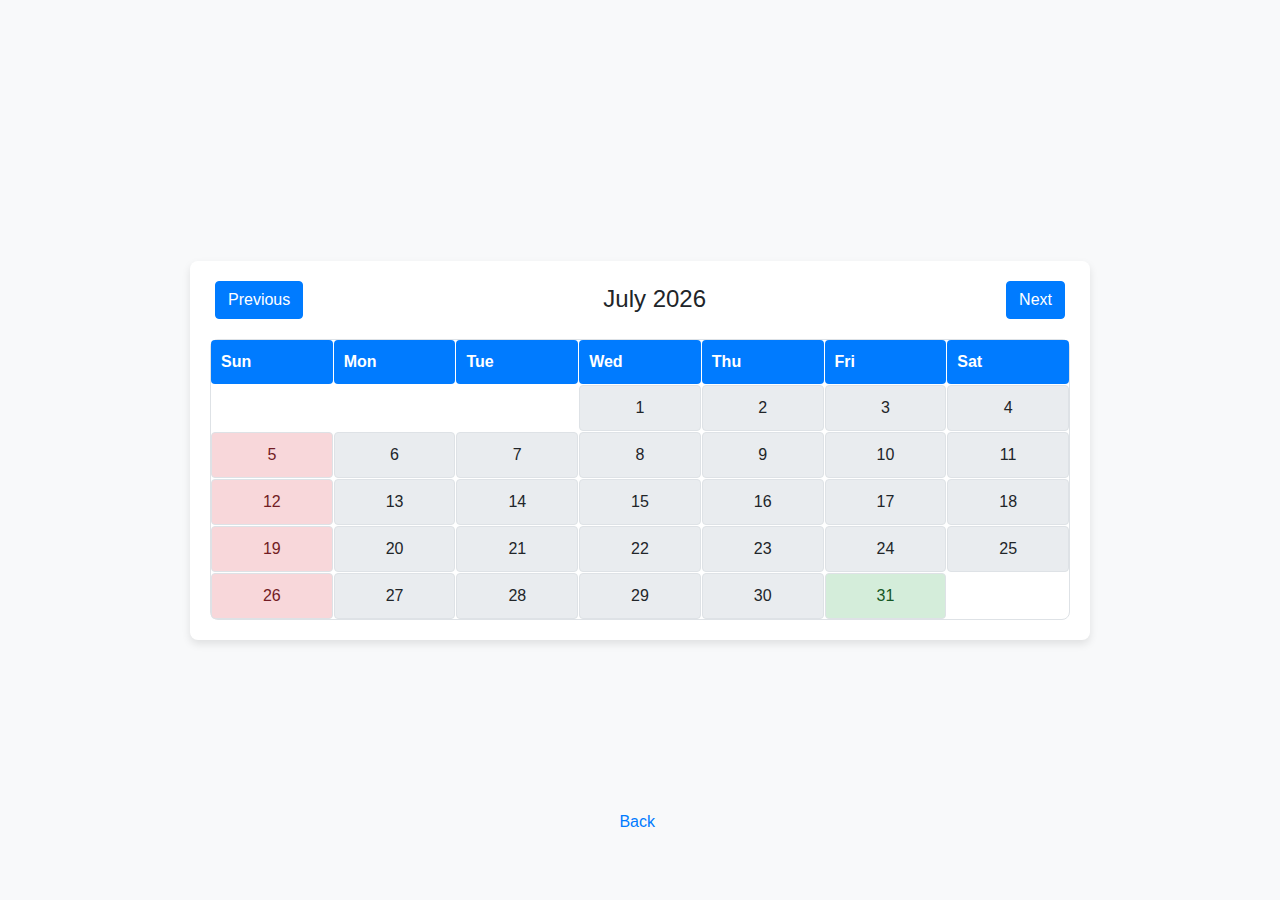
<file: templates/calendar.html>
<!DOCTYPE html>
<html lang="en">
<head>
    <meta charset="UTF-8">
    <meta name="viewport" content="width=device-width, initial-scale=1.0">
    <title>Calendar | Abhinandan H.S. School Betma</title>
    <link rel="stylesheet" href="https://stackpath.bootstrapcdn.com/bootstrap/4.5.2/css/bootstrap.min.css">
    <style>
        body {
            font-family: Arial, sans-serif;
            background-color: #f8f9fa;
            display: flex;
            justify-content: center;
            align-items: center;
            height: 100vh;
            margin: 0;
        }

        .container {
            max-width: 900px;
            background-color: #ffffff;
            padding: 20px;
            border-radius: 8px;
            box-shadow: 0 4px 8px rgba(0, 0, 0, 0.1);
        }

        .calendar-header {
            display: flex;
            justify-content: space-between;
            align-items: center;
            margin-bottom: 20px;
        }

        .calendar-header h2 {
            margin: 0;
            font-size: 24px;
        }

        .calendar {
            display: grid;
            grid-template-columns: repeat(7, 1fr);
            gap: 1px;
        }

        .day {
            padding: 10px;
            text-align: center;
            background-color: #e9ecef;
            position: relative;
            border: 1px solid #dee2e6;
            border-radius: 4px;
            cursor: pointer;
        }

        .day:hover {
            background-color: #ced4da;
        }

        .header {
            font-weight: bold;
            background-color: #007bff;
            color: white;
            padding: 10px;
            border-radius: 4px;
        }

        .day.sunday {
            background-color: #f8d7da;
            color: #721c24;
        }

        .day.sunday:hover {
            background-color: #f5c6cb;
        }

        .day.end-mark {
            background-color: #d4edda;
            color: #155724;
        }

        .event {
            background-color: #28a745;
            color: white;
            border-radius: 4px;
            padding: 2px 5px;
            display: block;
            margin-top: 5px;
            font-size: 12px;
        }

        .tooltip-content {
            position: absolute;
            top: 100%;
            left: 0;
            background-color: #ffffff;
            border: 1px solid #dee2e6;
            border-radius: 4px;
            padding: 5px;
            display: none;
            box-shadow: 0 4px 8px rgba(0, 0, 0, 0.1);
            z-index: 10;
            white-space: nowrap;
            font-size: 12px;
        }

        .day:hover .tooltip-content {
            display: block;
        }

        .btn {
            margin: 0 5px;
        }

        .calendar-container {
            border: 1px solid #dee2e6;
            border-radius: 8px;
        }
        .back{
            height: 50px;
            width: 100px;
            padding: 5px;
            position: absolute;
            bottom: 5%;
            left: 48%;
        }
   </style>
</head>
<body>
    <div class="container">
        <div class="calendar-header">
            <button id="prev-month" class="btn btn-primary">Previous</button>
            <h2 id="month-year"></h2>
            <button id="next-month" class="btn btn-primary">Next</button>
        </div>
        <div id="calendar" class="calendar calendar-container"></div>
    </div>
    <a href="/" class="back">Back</a>
    <script>
        document.addEventListener('DOMContentLoaded', function() {
            const calendar = document.getElementById('calendar');
            const monthYear = document.getElementById('month-year');
            const prevMonthButton = document.getElementById('prev-month');
            const nextMonthButton = document.getElementById('next-month');

            let currentDate = new Date();

            function createCalendar(month, year) {
                calendar.innerHTML = '';
                const daysOfWeek = ['Sun', 'Mon', 'Tue', 'Wed', 'Thu', 'Fri', 'Sat'];

                daysOfWeek.forEach(day => {
                    const dayHeader = document.createElement('div');
                    dayHeader.classList.add('header');
                    dayHeader.textContent = day;
                    calendar.appendChild(dayHeader);
                });

                const firstDayOfMonth = new Date(year, month, 1).getDay();
                const daysInMonth = new Date(year, month + 1, 0).getDate();

                let dayCount = 1;

                for (let i = 0; i < firstDayOfMonth; i++) {
                    calendar.appendChild(document.createElement('div')); // Empty space
                }

                for (let i = 1; i <= daysInMonth; i++) {
                    const dayCell = document.createElement('div');
                    dayCell.classList.add('day');
                    if (new Date(year, month, i).getDay() === 0) {
                        dayCell.classList.add('sunday'); // Highlight Sundays
                    }
                    if (i === daysInMonth) {
                        dayCell.classList.add('end-mark'); // Highlight last day
                    }
                    dayCell.textContent = dayCount;

                    const eventKey = `${i}-${month + 1}`; // Example: 1-1 for Jan 1st
                    if (events[eventKey]) {
                        const eventSpan = document.createElement('span');
                        eventSpan.classList.add('event');
                        eventSpan.textContent = events[eventKey];
                        dayCell.appendChild(eventSpan);

                        const tooltip = document.createElement('div');
                        tooltip.classList.add('tooltip-content');
                        tooltip.innerHTML = events[eventKey];
                        dayCell.appendChild(tooltip);
                    }

                    calendar.appendChild(dayCell);
                    dayCount++;
                }

                monthYear.textContent = `${months[month]} ${year}`;
            }

            function updateCalendar() {
                createCalendar(currentDate.getMonth(), currentDate.getFullYear());
            }

            prevMonthButton.addEventListener('click', function() {
                currentDate.setMonth(currentDate.getMonth() - 1);
                updateCalendar();
            });

            nextMonthButton.addEventListener('click', function() {
                currentDate.setMonth(currentDate.getMonth() + 1);
                updateCalendar();
            });

            const months = [
                'January', 'February', 'March', 'April', 'May', 'June',
                'July', 'August', 'September', 'October', 'November', 'December'
            ];

            const events = {
                '1-1': 'New Year\'s Day',
                '14-4': 'Ambedkar Jayanti',
                '1-5': 'Labour Day',
                '15-8': 'Independence Day',
                '2-10': 'Gandhi Jayanti',
                '25-12': 'Christmas Day',
                '1-10': 'Navratri Starts',
                '10-10': 'Dussehra',
                '25-12': 'Christmas Day',
                '7-11': 'Diwali',
                '14-11': 'Children\'s Day',
                // Hindu Calendar Events
                '7-9': 'Ganesh Chaturthi',
                '30-10': 'Diwali',
                '25-11': 'Guru Nanak Jayanti',
                '1-8': 'Raksha Bandhan',
                '12-10': 'Navratri',
                // Add more events here as needed
            };

            updateCalendar();
        });
    </script>
</body>
</html>
</file>
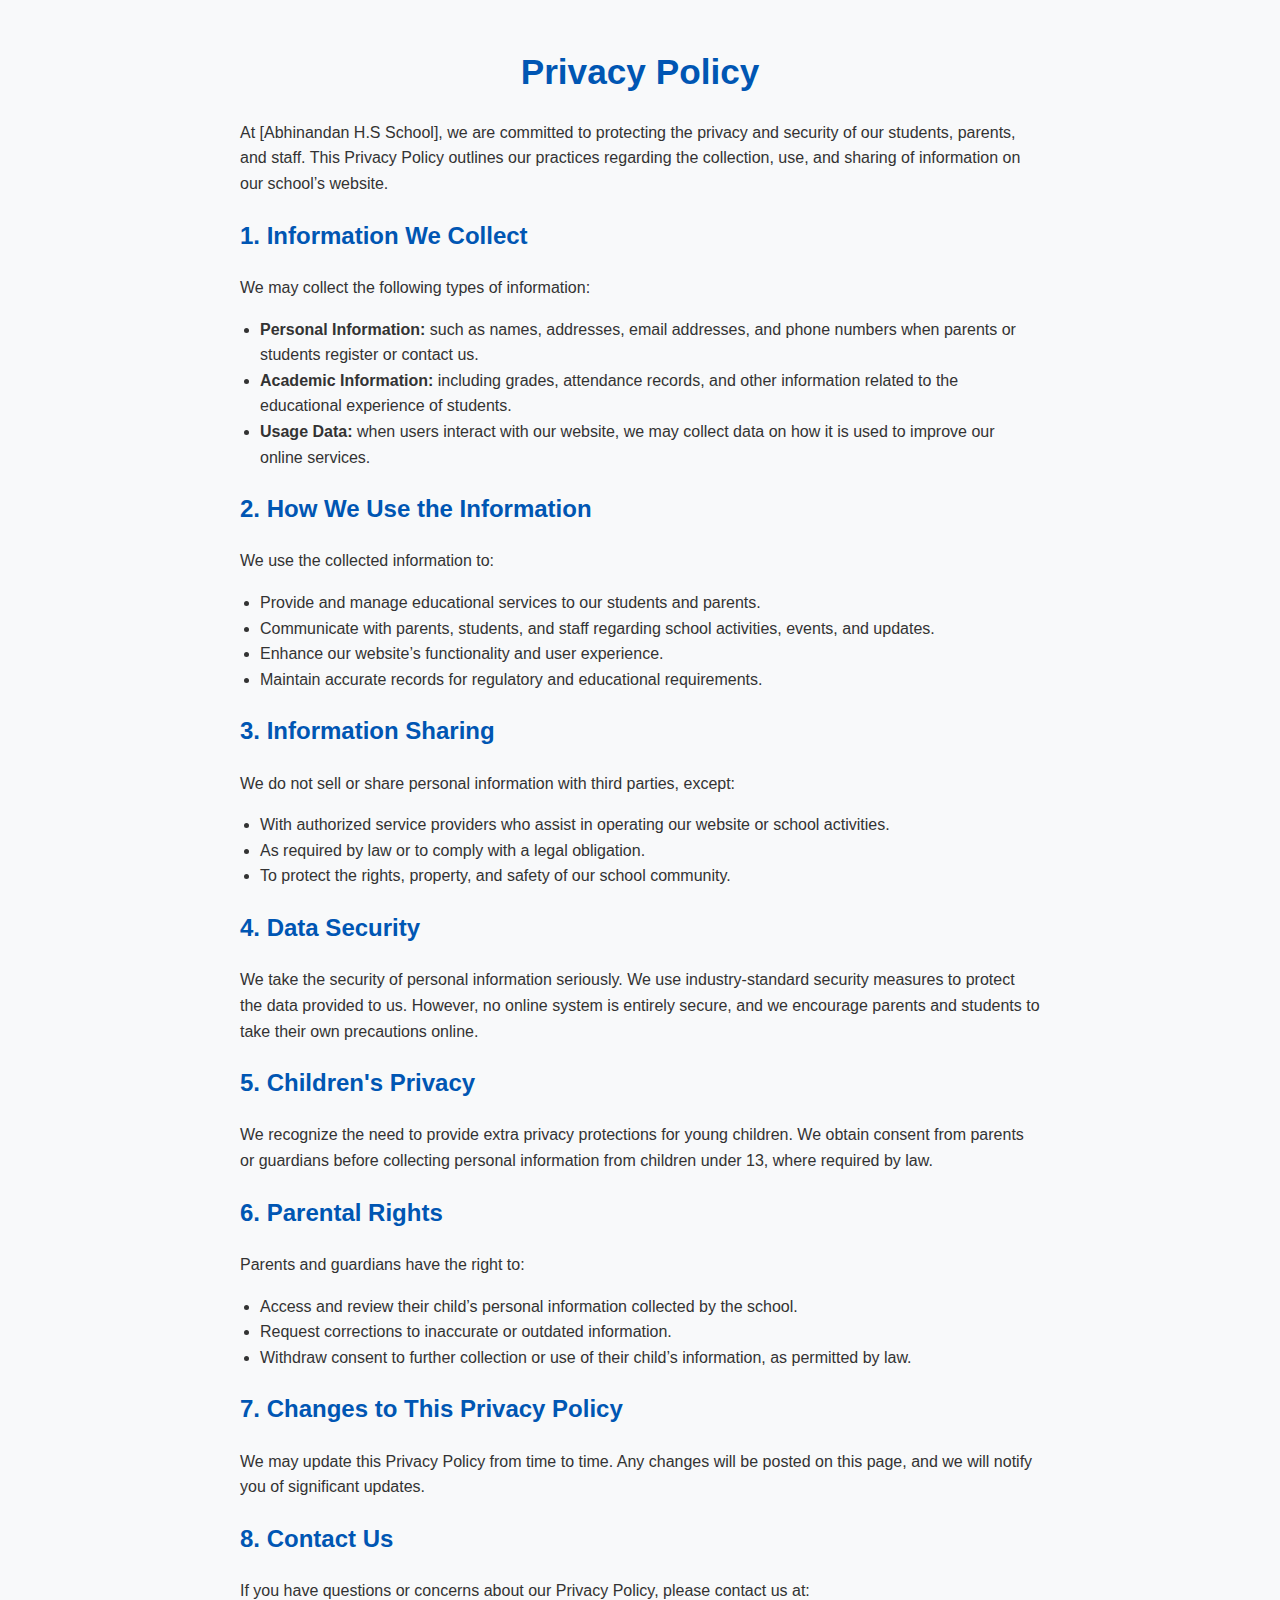
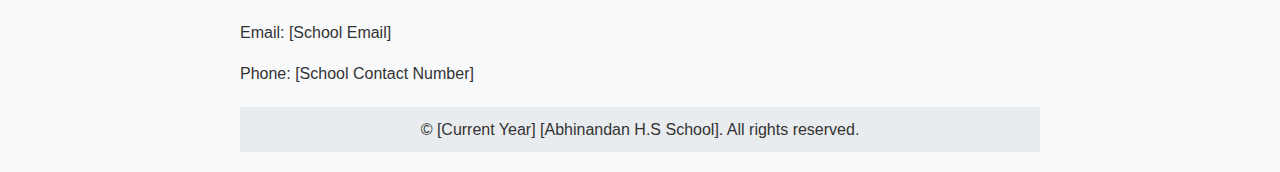
<file: templates/privacy.html>
<!DOCTYPE html>
<html lang="en">
<head>
    <meta charset="UTF-8">
    <meta name="viewport" content="width=device-width, initial-scale=1.0">
    <title>School Privacy Policy</title>
    <style>
        body {
            font-family: Arial, sans-serif;
            line-height: 1.6;
            color: #333;
            margin: 0;
            padding: 0;
            background-color: #f8f9fa;
        }
        .container {
            max-width: 800px;
            margin: auto;
            padding: 20px;
        }
        h1, h2 {
            color: #0056b3;
        }
        h1 {
            text-align: center;
            font-size: 2.2em;
            margin-bottom: 20px;
        }
        h2 {
            font-size: 1.5em;
            margin-top: 20px;
        }
        p, ul {
            font-size: 1em;
            margin-bottom: 10px;
        }
        ul {
            padding-left: 20px;
        }
        .footer {
            text-align: center;
            padding: 10px;
            background-color: #e9ecef;
            margin-top: 20px;
        }
    </style>
</head>
<body>

<div class="container">
    <h1>Privacy Policy</h1>
    <p>At [Abhinandan H.S School], we are committed to protecting the privacy and security of our students, parents, and staff. This Privacy Policy outlines our practices regarding the collection, use, and sharing of information on our school’s website.</p>

    <h2>1. Information We Collect</h2>
    <p>We may collect the following types of information:</p>
    <ul>
        <li><strong>Personal Information:</strong> such as names, addresses, email addresses, and phone numbers when parents or students register or contact us.</li>
        <li><strong>Academic Information:</strong> including grades, attendance records, and other information related to the educational experience of students.</li>
        <li><strong>Usage Data:</strong> when users interact with our website, we may collect data on how it is used to improve our online services.</li>
    </ul>

    <h2>2. How We Use the Information</h2>
    <p>We use the collected information to:</p>
    <ul>
        <li>Provide and manage educational services to our students and parents.</li>
        <li>Communicate with parents, students, and staff regarding school activities, events, and updates.</li>
        <li>Enhance our website’s functionality and user experience.</li>
        <li>Maintain accurate records for regulatory and educational requirements.</li>
    </ul>

    <h2>3. Information Sharing</h2>
    <p>We do not sell or share personal information with third parties, except:</p>
    <ul>
        <li>With authorized service providers who assist in operating our website or school activities.</li>
        <li>As required by law or to comply with a legal obligation.</li>
        <li>To protect the rights, property, and safety of our school community.</li>
    </ul>

    <h2>4. Data Security</h2>
    <p>We take the security of personal information seriously. We use industry-standard security measures to protect the data provided to us. However, no online system is entirely secure, and we encourage parents and students to take their own precautions online.</p>

    <h2>5. Children's Privacy</h2>
    <p>We recognize the need to provide extra privacy protections for young children. We obtain consent from parents or guardians before collecting personal information from children under 13, where required by law.</p>

    <h2>6. Parental Rights</h2>
    <p>Parents and guardians have the right to:</p>
    <ul>
        <li>Access and review their child’s personal information collected by the school.</li>
        <li>Request corrections to inaccurate or outdated information.</li>
        <li>Withdraw consent to further collection or use of their child’s information, as permitted by law.</li>
    </ul>

    <h2>7. Changes to This Privacy Policy</h2>
    <p>We may update this Privacy Policy from time to time. Any changes will be posted on this page, and we will notify you of significant updates.</p>

    <h2>8. Contact Us</h2>
    <p>If you have questions or concerns about our Privacy Policy, please contact us at:</p>
    <p>Email: [School Email]</p>
    <p>Phone: [School Contact Number]</p>

    <div class="footer">
        &copy; [Current Year] [Abhinandan H.S School]. All rights reserved.
    </div>
</div>

</body>
</html>
</file>
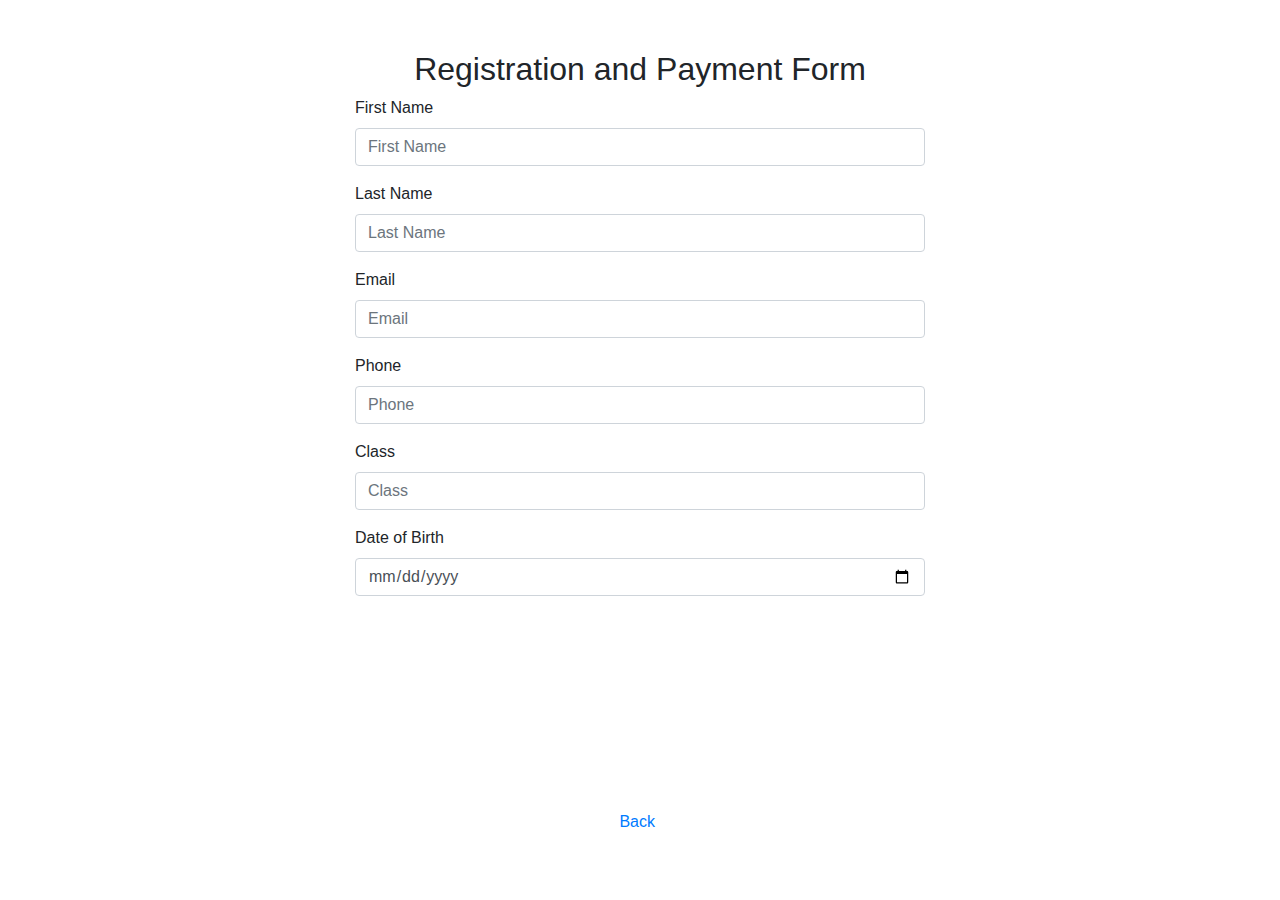
<file: templates/register.html>
<!DOCTYPE html>
<html lang="en">
<head>
    <meta charset="UTF-8">
    <meta name="viewport" content="width=device-width, initial-scale=1.0">
    <title>Registration and Payment Form</title>
    <link href="https://stackpath.bootstrapcdn.com/bootstrap/4.5.2/css/bootstrap.min.css" rel="stylesheet">
    <style>
        .container {
            max-width: 600px;
            margin-top: 50px;
        }
        #google-pay-button {
            margin-top: 20px;
        }
        .payment-message {
            margin-top: 20px;
        }
        .back{
            height: 50px;
            width: 100px;
            padding: 5px;
            position: absolute;
            bottom: 5%;
            left: 48%;
        }
    </style>
</head>
<body>
    <div class="container">
        <h2 class="text-center">Registration and Payment Form</h2>
        <form id="registration-form" method="post" action="{{ url_for('register') }}">
            <!-- Registration Fields -->
            <div class="form-group">
                <label for="first_name">First Name</label>
                <input type="text" class="form-control" id="first_name" name="first_name" placeholder="First Name" required>
            </div>
            <div class="form-group">
                <label for="last_name">Last Name</label>
                <input type="text" class="form-control" id="last_name" name="last_name" placeholder="Last Name" required>
            </div>
            <div class="form-group">
                <label for="email">Email</label>
                <input type="email" class="form-control" id="email" name="email" placeholder="Email" required>
            </div>
            <div class="form-group">
                <label for="phone">Phone</label>
                <input type="text" class="form-control" id="phone" name="phone" placeholder="Phone" required>
            </div>
            <div class="form-group">
                <label for="class">Class</label>
                <input type="text" class="form-control" id="class" name="class" placeholder="Class" required>
            </div>
            <div class="form-group">
                <label for="dob">Date of Birth</label>
                <input type="date" class="form-control" id="dob" name="dob" required>
            </div>
            <!-- Google Pay Button -->
            <div id="google-pay-button"></div>
            <div id="payment-message" class="text-center payment-message"></div>
        </form>
    </div>
    <a href="/" class="back">Back</a>
    <!-- Google Pay JavaScript API -->
    <script src="https://pay.google.com/gp/p/js/pay.js"></script>
    <script>
        const paymentsClient = new google.payments.api.PaymentsClient({ environment: 'TEST' }); // Change to 'PRODUCTION' in live environments

        const baseRequest = {
            apiVersion: 2,
            apiVersionMinor: 0,
            paymentMethodData: {
                type: 'PAYMENT_METHOD_TYPE_GOOGLE_PAY',
                parameters: {
                    allowedAuthMethods: ['PAN_ONLY', 'CRYPTOGRAM_3DS'],
                    allowedCardNetworks: ['MASTERCARD', 'VISA'],
                },
                tokenizationSpecification: {
                    type: 'PAYMENT_GATEWAY',
                    parameters: {
                        'gateway': 'example',
                        'gatewayMerchantId': ' BCR2DN4T6PR3ZEKY'
                    }
                }
            }
        };

        const button = paymentsClient.createButton({
            onClick: () => {
                paymentsClient.loadPaymentData(baseRequest)
                    .then(function(paymentData) {
                        // Handle successful payment here
                        document.getElementById('payment-message').textContent = 'Payment Successful!';
                        // Send the payment data to your server for processing
                        document.getElementById('registration-form').submit(); // Submit the registration form
                    })
                    .catch(function(error) {
                        document.getElementById('payment-message').textContent = 'Payment Failed: ' + error.message;
                    });
            }
        });
        document.getElementById('google-pay-button').appendChild(button);
    </script>
</body>
</html>
</file>
